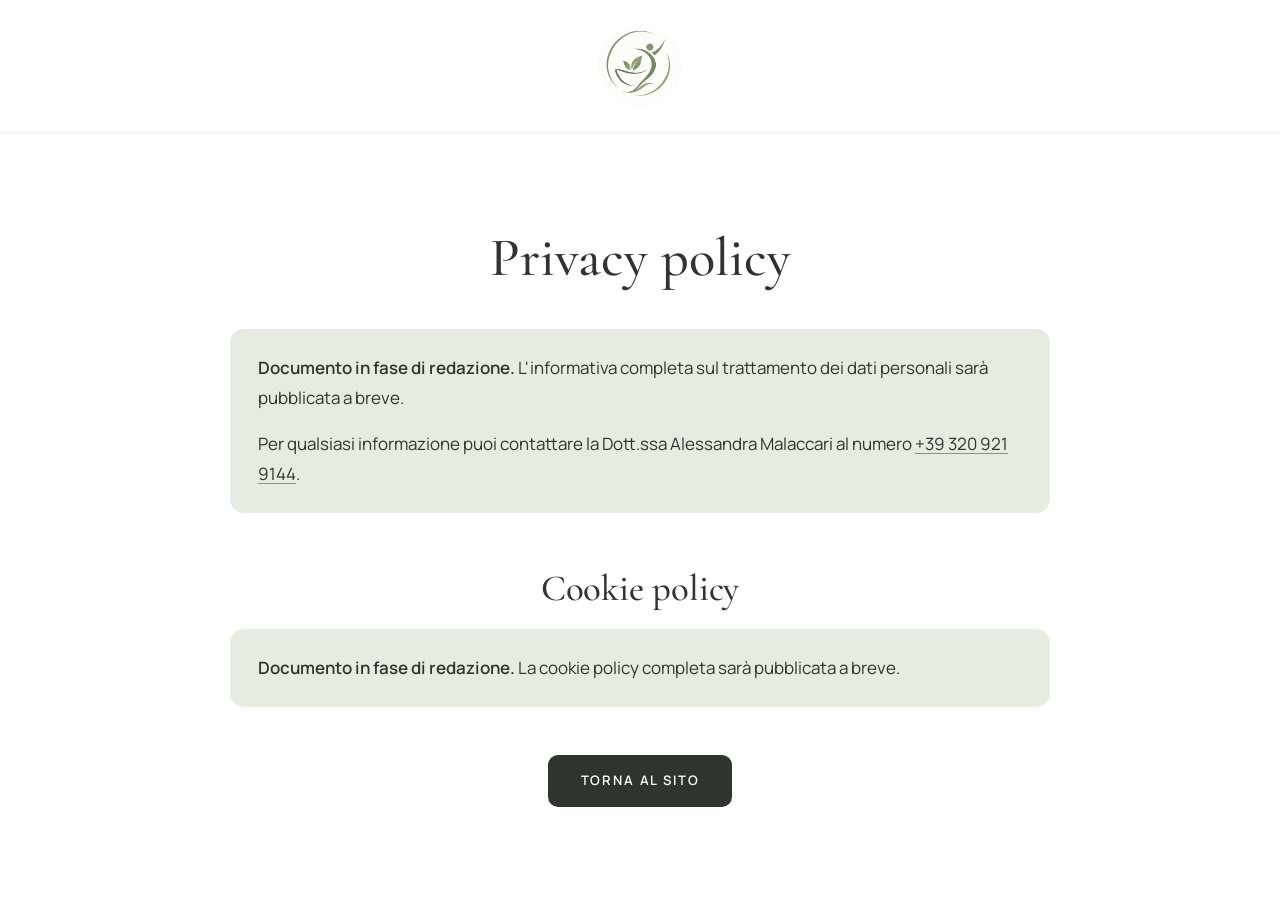
<file: privacy.html>
<!doctype html>
<html lang="it">
<head>
  <meta charset="utf-8">
  <meta name="viewport" content="width=device-width, initial-scale=1">
  <title>Privacy e cookie policy | Dott.ssa Alessandra Malaccari</title>
  <meta name="robots" content="noindex">
  <link rel="icon" type="image/png" href="assets/img/logo-simbolo-alessandra-malaccari-320.png">
  <link rel="preconnect" href="https://fonts.googleapis.com">
  <link rel="preconnect" href="https://fonts.gstatic.com" crossorigin>
  <link href="https://fonts.googleapis.com/css2?family=Cormorant+Garamond:ital,wght@0,500;0,600;1,500&family=Manrope:wght@400;500;600&display=swap" rel="stylesheet">
  <link rel="stylesheet" href="assets/css/style.css">
  <style>
    .legal { padding-block: clamp(3rem, 8vw, 6rem); }
    .legal h1 { font-family: var(--font-serif); font-weight: 500; font-size: clamp(2.2rem, 1.6rem + 2.6vw, 3.4rem); line-height: 1.1; text-align: center; margin-bottom: 2.5rem; }
    .legal h2 { font-size: clamp(1.7rem, 1.4rem + 1.2vw, 2.3rem); text-align: center; margin: 3.5rem 0 1.25rem; }
    .legal .notice { background: var(--sage); border-radius: var(--radius); padding: 1.5rem 1.75rem; margin-bottom: 1.5rem; }
    .legal .back { display: flex; justify-content: center; margin-top: 3rem; }
    .legal-head { display: flex; justify-content: center; padding: 1.5rem var(--gutter); border-bottom: 1px solid var(--line-soft); }
    .legal-head img { width: 84px; height: 84px; border-radius: 50%; }
  </style>
</head>
<body>
  <header class="legal-head">
    <a href="index.html" aria-label="Torna alla home page"><img src="assets/img/logo-simbolo-alessandra-malaccari-320.png" width="320" height="320" alt="Logo Dott.ssa Alessandra Malaccari, Biologa Nutrizionista"></a>
  </header>
  <main class="legal container container-narrow">
    <h1>Privacy policy</h1>
    <!-- DA CONFIGURARE: sostituire con l'informativa privacy reale (GDPR – Reg. UE 2016/679), redatta da un consulente,
         con titolare del trattamento, recapiti ufficiali, finalità, basi giuridiche, tempi di conservazione e diritti dell'interessato. -->
    <div class="notice">
      <p><strong>Documento in fase di redazione.</strong> L'informativa completa sul trattamento dei dati personali sarà pubblicata a breve.</p>
      <p>Per qualsiasi informazione puoi contattare la Dott.ssa Alessandra Malaccari al numero <a href="tel:+393209219144">+39 320 921 9144</a>.</p>
    </div>

    <h2 id="cookie">Cookie policy</h2>
    <!-- DA CONFIGURARE: sostituire con la cookie policy reale. Il sito utilizza Google Fonts e immagini da images.unsplash.com:
         valutare l'hosting locale di font e immagini per evitare trasferimenti di dati a terze parti. -->
    <div class="notice">
      <p><strong>Documento in fase di redazione.</strong> La cookie policy completa sarà pubblicata a breve.</p>
    </div>

    <div class="back"><a class="btn btn-primary" href="index.html">Torna al sito</a></div>
  </main>
</body>
</html>
</file>
<file: assets/css/style.css>
/* ==========================================================
   Dott.ssa Alessandra Malaccari — Biologa Nutrizionista
   Natural editorial × Modern nutrition × Soft luxury
   ========================================================== */

:root {
  /* Palette obbligatoria */
  --white: #FFFFFF;
  --ivory: #F8F7F2;
  --sage: #E6EDE0;
  --olive: #879875;
  --terracotta: #C47F61;
  --ink: #30342F;

  /* Derivati per testo (stessa tinta antracite, opacità ridotta per gerarchia) */
  --ink-soft: rgba(48, 52, 47, .82);
  --line: rgba(135, 152, 117, .45);
  --line-soft: rgba(48, 52, 47, .1);

  --font-serif: "Cormorant Garamond", "Cormorant", Georgia, "Times New Roman", serif;
  --font-sans: "Manrope", system-ui, -apple-system, "Segoe UI", Roboto, sans-serif;

  --container: 1200px;
  --gutter: clamp(1rem, 4vw, 2.5rem);
  --section-y: clamp(4.5rem, 9vw, 8rem);
  --radius: 14px;
  --radius-sm: 10px;
  --header-h: 84px;
  --shadow: 0 1px 2px rgba(48, 52, 47, .04), 0 10px 30px -18px rgba(48, 52, 47, .18);
  --shadow-hover: 0 2px 4px rgba(48, 52, 47, .05), 0 22px 40px -24px rgba(48, 52, 47, .28);
  --ease: cubic-bezier(.22, .61, .36, 1);
}

/* ---------- Base ---------- */
*, *::before, *::after { box-sizing: border-box; }

html {
  scroll-behavior: smooth;
  scroll-padding-top: calc(var(--header-h) + 8px);
  -webkit-text-size-adjust: 100%;
}

body {
  margin: 0;
  background: var(--white);
  color: var(--ink);
  font-family: var(--font-sans);
  font-size: clamp(1rem, .96rem + .2vw, 1.0625rem);
  line-height: 1.75;
  font-weight: 400;
  -webkit-font-smoothing: antialiased;
  text-rendering: optimizeLegibility;
  font-variant-numeric: lining-nums;
  overflow-x: hidden;
}

img, svg { display: block; max-width: 100%; }
img { height: auto; }

h1, h2, h3 { margin: 0; color: var(--ink); }
p { margin: 0 0 1em; }
p:last-child { margin-bottom: 0; }
ul, ol { margin: 0; padding: 0; list-style: none; }
strong { font-weight: 600; }

a { color: var(--ink); text-decoration-color: var(--olive); text-decoration-thickness: 1px; text-underline-offset: 3px; transition: color .25s var(--ease), text-decoration-color .25s var(--ease); }
a:hover { text-decoration-color: var(--terracotta); }

:focus-visible {
  outline: 2px solid var(--ink);
  outline-offset: 3px;
  border-radius: 4px;
}

.sr-only {
  position: absolute !important; width: 1px; height: 1px; padding: 0; margin: -1px;
  overflow: hidden; clip: rect(0 0 0 0); white-space: nowrap; border: 0;
}

.skip-link {
  position: absolute; left: 1rem; top: -100px; z-index: 200;
  background: var(--ink); color: var(--white); padding: .75rem 1.25rem; border-radius: 8px;
  text-decoration: none; font-weight: 600;
}
.skip-link:focus { top: 1rem; }

.container {
  width: 100%;
  max-width: calc(var(--container) + var(--gutter) * 2);
  margin-inline: auto;
  padding-inline: var(--gutter);
}
.container-narrow { max-width: calc(820px + var(--gutter) * 2); }

/* ---------- Tipografia ---------- */
.eyebrow {
  display: inline-flex;
  align-items: center;
  justify-content: center;
  gap: .9rem;
  margin: 0 0 1.1rem;
  font-family: var(--font-sans);
  font-size: .78rem;
  font-weight: 600;
  letter-spacing: .2em;
  text-transform: uppercase;
  color: var(--ink);
}
.eyebrow::before,
.eyebrow::after {
  content: "";
  width: 28px;
  height: 1px;
  background: var(--olive);
  flex: none;
}

h2 {
  font-family: var(--font-serif);
  font-weight: 500;
  font-size: clamp(2.15rem, 1.6rem + 2.4vw, 3.5rem);
  line-height: 1.1;
  letter-spacing: -.005em;
}
h2 em, .hero-title em {
  font-style: italic;
  font-weight: 500;
  color: var(--terracotta);
}
.bg-ivory h2 em, .bg-sage h2 em { color: var(--ink); }

h3 {
  font-family: var(--font-serif);
  font-weight: 600;
  font-size: clamp(1.45rem, 1.3rem + .6vw, 1.75rem);
  line-height: 1.2;
}

.section { padding-block: var(--section-y); position: relative; }
.bg-white { background: var(--white); }
.bg-ivory { background: var(--ivory); }
.bg-sage  { background: var(--sage); }

.section-head {
  text-align: center;
  max-width: 760px;
  margin: 0 auto clamp(2.75rem, 5vw, 4.25rem);
}
.section-lead {
  margin: 1.4rem auto 0;
  max-width: 640px;
  color: var(--ink-soft);
  font-size: clamp(1.02rem, .98rem + .2vw, 1.125rem);
}
.section-cta {
  display: flex;
  justify-content: center;
  margin-top: clamp(2.75rem, 5vw, 4rem);
}

/* ---------- Pulsanti ---------- */
.btn {
  display: inline-flex;
  align-items: center;
  justify-content: center;
  gap: .6rem;
  min-height: 52px;
  padding: .95rem 2rem;
  border-radius: 10px;
  border: 1px solid transparent;
  font-family: var(--font-sans);
  font-size: .82rem;
  font-weight: 600;
  letter-spacing: .14em;
  text-transform: uppercase;
  text-decoration: none;
  line-height: 1.2;
  text-align: center;
  cursor: pointer;
  transition: background-color .3s var(--ease), color .3s var(--ease), border-color .3s var(--ease), transform .3s var(--ease), box-shadow .3s var(--ease);
}
.btn-primary { background: var(--ink); color: var(--white); }
.btn-primary:hover { background: #22251f; transform: translateY(-1px); box-shadow: 0 10px 22px -14px rgba(48,52,47,.6); }
.btn-ghost { background: transparent; color: var(--ink); border-color: rgba(48,52,47,.35); }
.btn-ghost:hover { border-color: var(--ink); background: rgba(255,255,255,.6); }
.btn:focus-visible { outline: 2px solid var(--ink); outline-offset: 3px; }
.btn-primary:focus-visible { box-shadow: 0 0 0 3px var(--white); }
.btn-sm { min-height: 44px; padding: .7rem 1.25rem; font-size: .74rem; }
.btn-block { width: 100%; }
.btn svg { width: 20px; height: 20px; flex: none; }

/* ---------- 1. Header ---------- */
.site-header {
  position: sticky;
  top: 0;
  z-index: 100;
  background: rgba(255, 255, 255, .92);
  -webkit-backdrop-filter: saturate(140%) blur(12px);
  backdrop-filter: saturate(140%) blur(12px);
  border-bottom: 1px solid transparent;
  transition: border-color .3s var(--ease), box-shadow .3s var(--ease);
}
.site-header.is-scrolled { border-bottom-color: var(--line-soft); box-shadow: 0 6px 24px -20px rgba(48,52,47,.35); }

.header-inner {
  display: flex;
  align-items: center;
  gap: 1.5rem;
  height: var(--header-h);
  max-width: calc(1320px + var(--gutter) * 2);
  margin-inline: auto;
  padding-inline: var(--gutter);
}

.brand {
  display: flex;
  align-items: center;
  gap: .85rem;
  text-decoration: none;
  flex: none;
  min-width: 0;
}
.brand-logo { width: 62px; height: 62px; border-radius: 50%; }
.brand-text { display: flex; flex-direction: column; line-height: 1.15; }
.brand-name {
  font-family: var(--font-serif);
  font-weight: 600;
  font-size: 1.22rem;
  color: var(--ink);
  white-space: nowrap;
}
.brand-role {
  font-size: .68rem;
  font-weight: 600;
  letter-spacing: .18em;
  text-transform: uppercase;
  color: var(--ink-soft);
  margin-top: .2rem;
}

.main-nav { margin-left: auto; }
.main-nav ul { display: flex; align-items: center; gap: clamp(.9rem, 1.4vw, 1.6rem); }
.main-nav a {
  position: relative;
  font-size: .9rem;
  font-weight: 500;
  color: var(--ink);
  text-decoration: none;
  padding-block: .4rem;
  white-space: nowrap;
}
.main-nav ul a::after {
  content: "";
  position: absolute; left: 0; right: 0; bottom: 0;
  height: 1px; background: var(--terracotta);
  transform: scaleX(0); transform-origin: left;
  transition: transform .35s var(--ease);
}
.main-nav ul a:hover::after,
.main-nav ul a.is-active::after { transform: scaleX(1); }
.nav-cta-mobile { display: none; }
.main-nav .nav-cta-mobile { color: var(--white); }
.header-cta { flex: none; }

.nav-toggle {
  display: none;
  flex: none;
  margin-left: auto;
  width: 48px; height: 48px;
  border: 1px solid var(--line-soft);
  border-radius: 10px;
  background: var(--white);
  cursor: pointer;
  align-items: center; justify-content: center;
}
.nav-toggle-lines { display: grid; gap: 5px; width: 20px; }
.nav-toggle-lines span { display: block; height: 1.5px; background: var(--ink); border-radius: 2px; transition: transform .3s var(--ease), opacity .3s var(--ease); }
.nav-toggle[aria-expanded="true"] .nav-toggle-lines span:nth-child(1) { transform: translateY(6.5px) rotate(45deg); }
.nav-toggle[aria-expanded="true"] .nav-toggle-lines span:nth-child(2) { opacity: 0; }
.nav-toggle[aria-expanded="true"] .nav-toggle-lines span:nth-child(3) { transform: translateY(-6.5px) rotate(-45deg); }

/* Desktop: logo + nome e qualifica + 8 voci in riga + CTA a destra */
@media (min-width: 992px) {
  .header-inner { gap: 1.25rem; }
  .brand { gap: .7rem; }
  .brand-logo { width: 56px; height: 56px; }
  .brand-name { font-size: 1.12rem; }
  .brand-role { font-size: .6rem; letter-spacing: .16em; white-space: nowrap; }
  .main-nav ul { gap: clamp(.75rem, 1.05vw, 1.3rem); }
  .main-nav a { font-size: .84rem; }
}
@media (min-width: 992px) and (max-width: 1365px) {
  .header-inner { gap: .9rem; padding-inline: clamp(.9rem, 1.6vw, 1.5rem); }
  .brand { gap: .55rem; }
  .brand-logo { width: 48px; height: 48px; }
  .brand-name { font-size: 1.02rem; white-space: nowrap; }
  .brand-role { font-size: .54rem; letter-spacing: .12em; margin-top: .2rem; }
  .main-nav ul { gap: clamp(.55rem, .9vw, .95rem); }
  .main-nav a { font-size: .77rem; }
  .header-cta { padding: .6rem .8rem; font-size: .62rem; letter-spacing: .08em; }
}
/* Laptop piccoli: tutto più compatto perché il nome resti su una riga */
@media (min-width: 992px) and (max-width: 1150px) {
  .header-inner { gap: .6rem; padding-inline: .85rem; }
  .brand { gap: .45rem; }
  .brand-logo { width: 42px; height: 42px; }
  .brand-name { font-size: .9rem; }
  .brand-role { font-size: .5rem; letter-spacing: .1em; }
  .main-nav ul { gap: .5rem; }
  .main-nav a { font-size: .72rem; }
  .header-cta { padding: .55rem .65rem; font-size: .58rem; letter-spacing: .06em; }
}
/* Mobile e tablet: menu burger con voci e CTA */
@media (max-width: 991px) {
  :root { --header-h: 76px; }
  .brand-logo { width: 56px; height: 56px; }
  .header-cta { display: none; }
  .nav-toggle { display: inline-flex; }
  .main-nav {
    position: fixed;
    inset: var(--header-h) 0 auto 0;
    max-height: calc(100dvh - var(--header-h));
    overflow-y: auto;
    background: var(--white);
    border-top: 1px solid var(--line-soft);
    box-shadow: 0 24px 40px -28px rgba(48,52,47,.35);
    padding: 1rem var(--gutter) 2rem;
    opacity: 0;
    visibility: hidden;
    transform: translateY(-8px);
    transition: opacity .3s var(--ease), transform .3s var(--ease), visibility 0s linear .3s;
  }
  .main-nav.is-open { opacity: 1; visibility: visible; transform: none; transition-delay: 0s; }
  .main-nav ul { flex-direction: column; align-items: stretch; gap: 0; }
  .main-nav ul li { border-bottom: 1px solid var(--line-soft); }
  .main-nav ul a { display: block; padding: 1rem .25rem; font-size: 1.05rem; text-align: center; }
  .main-nav ul a::after { display: none; }
  .nav-cta-mobile { display: flex; width: 100%; margin-top: 1.5rem; }
}
@media (max-width: 420px) {
  .header-inner { gap: .75rem; }
  .brand { gap: .6rem; flex: 0 1 auto; }
  .brand-logo { width: 50px; height: 50px; }
  .brand-name { font-size: 1.02rem; white-space: normal; }
  .brand-role { font-size: .6rem; letter-spacing: .14em; }
}
@media (max-width: 340px) {
  .brand-role { display: none; }
}

/* ---------- 2. Hero ---------- */
.hero {
  position: relative;
  display: flex;
  align-items: center;
  min-height: clamp(560px, calc(100svh - var(--header-h)), 860px);
  padding-block: clamp(4.5rem, 10vh, 7.5rem);
  overflow: hidden;
  isolation: isolate;
  text-align: center;
}
.hero-media, .hero-overlay { position: absolute; inset: 0; z-index: -2; }
.hero-media img { width: 100%; height: 100%; object-fit: cover; object-position: center 40%; }
.hero-overlay {
  z-index: -1;
  background:
    radial-gradient(ellipse 66% 60% at 50% 50%, rgba(255,255,255,.86) 0%, rgba(255,255,255,.72) 55%, rgba(255,255,255,.58) 100%),
    linear-gradient(180deg, rgba(248,247,242,.35), rgba(255,255,255,.1));
}
.hero-content { max-width: 920px; }
.hero-title {
  font-family: var(--font-serif);
  font-weight: 500;
  font-size: clamp(2.7rem, 1.6rem + 5.4vw, 5.6rem);
  line-height: 1.02;
  letter-spacing: -.012em;
}
.hero-title em { display: inline-block; }
.hero-sprig {
  width: 120px; height: 40px;
  margin: 1.6rem auto 1.4rem;
  color: var(--olive);
}
.hero-sub {
  max-width: 640px;
  margin: 0 auto;
  font-size: clamp(1.03rem, .98rem + .3vw, 1.2rem);
  color: var(--ink);
  line-height: 1.75;
}
.hero-actions {
  display: flex;
  flex-wrap: wrap;
  justify-content: center;
  gap: 1rem;
  margin-top: 2.4rem;
}

/* ---------- 3. Chi sono ---------- */
.bg-white { --bg: var(--white); }
.bg-ivory { --bg: var(--ivory); }
.bg-sage  { --bg: var(--sage); }

.about {
  display: grid;
  grid-template-columns: minmax(0, 4fr) minmax(0, 6fr);
  grid-template-areas:
    "head head"
    "photo text";
  column-gap: clamp(2.5rem, 6vw, 5.5rem);
  align-items: center;
}
.about-head { grid-area: head; }
.about-photo { grid-area: photo; }
.about-text { grid-area: text; }

.about-photo {
  position: relative;
  margin: 0;
  justify-self: center;
  width: min(100%, 340px);
  aspect-ratio: 1;
}
.about-photo img {
  position: relative;
  width: 100%;
  height: 100%;
  border-radius: 50%;
  object-fit: cover;
}
.about-arc {
  position: absolute;
  inset: -8%;
  width: 116%;
  height: 116%;
  overflow: visible;
  color: var(--olive);
  pointer-events: none;
}
.about-text { max-width: 580px; }
.about-text p { color: var(--ink-soft); }
.about-text strong { color: var(--ink); }
.about-quote {
  margin: 2.2rem 0 0;
  padding: 1.6rem 0 0;
  border-top: 1px solid var(--line);
  display: flex;
  gap: 1rem;
  align-items: flex-start;
}
.about-quote svg { width: 26px; height: 26px; color: var(--terracotta); flex: none; margin-top: .45rem; }
.about-quote p {
  font-family: var(--font-serif);
  font-style: italic;
  font-weight: 500;
  font-size: clamp(1.5rem, 1.25rem + 1vw, 1.95rem);
  line-height: 1.3;
  color: var(--ink);
}

/* Mobile: foto sopra al mini-titolo */
@media (max-width: 860px) {
  .about {
    grid-template-columns: 1fr;
    grid-template-areas: "photo" "head" "text";
  }
  .about-photo { width: min(62%, 230px); margin-bottom: 2.75rem; }
  .about-head { margin-bottom: 2.25rem; }
  .about-text { margin-inline: auto; }
}

/* ---------- 4. A chi mi rivolgo ---------- */
.target-grid {
  display: grid;
  grid-template-columns: repeat(3, minmax(0, 1fr));
  gap: clamp(1.25rem, 2.5vw, 2rem);
}
.target-card {
  position: relative;
  background: var(--white);
  border: 1px solid var(--line-soft);
  border-radius: var(--radius);
  padding: clamp(2rem, 3vw, 2.75rem) clamp(1.6rem, 2.6vw, 2.4rem);
  text-align: center;
  box-shadow: var(--shadow);
  transition: transform .45s var(--ease), box-shadow .45s var(--ease);
}
.target-card::before {
  content: "";
  position: absolute;
  top: 0; left: 50%;
  width: 44px; height: 2px;
  background: var(--terracotta);
  transform: translateX(-50%);
  border-radius: 0 0 2px 2px;
}
.target-card:hover { transform: translateY(-4px); box-shadow: var(--shadow-hover); }
.target-icon {
  display: grid;
  place-items: center;
  width: 72px; height: 72px;
  margin: 0 auto 1.5rem;
  border-radius: 50%;
  background: var(--sage);
  color: var(--olive);
}
.target-icon svg { width: 38px; height: 38px; }
.target-card h3 { margin-bottom: .9rem; }
.target-card p { color: var(--ink-soft); font-size: .98rem; }

@media (max-width: 900px) {
  .target-grid { grid-template-columns: 1fr; max-width: 560px; margin-inline: auto; }
}

/* ---------- 5. Approccio: composizione orbitale ---------- */
.section-approach { overflow: hidden; }

.philosophy {
  display: grid;
  grid-template-columns: minmax(0, 1fr) auto minmax(0, 1fr);
  align-items: center;
  gap: clamp(2rem, 4vw, 3.5rem);
  max-width: 1160px;
  margin-inline: auto;
}
.philo-list {
  display: grid;
  gap: clamp(3rem, 7vw, 6rem);
}
.philo-item { position: relative; transition: transform .5s var(--ease); }
.philo-list--left .philo-item { text-align: right; padding-right: 2.75rem; }
.philo-list--right .philo-item { text-align: left; padding-left: 2.75rem; }

/* bullet: piccolo cerchio con cuore terracotta + filo verso l'orbita */
.philo-bullet {
  position: absolute;
  top: .8rem;
  width: 13px; height: 13px;
  border-radius: 50%;
  border: 1px solid var(--olive);
  background: var(--sage);
}
.philo-bullet::after {
  content: "";
  position: absolute; inset: 3px;
  border-radius: 50%;
  background: var(--terracotta);
  transition: transform .4s var(--ease);
}
.philo-bullet::before {
  content: "";
  position: absolute;
  top: 50%;
  width: clamp(1.5rem, 3vw, 3rem);
  height: 1px;
  background: var(--olive);
  opacity: .6;
}
.philo-list--left .philo-bullet { right: 0; }
.philo-list--left .philo-bullet::before { left: calc(100% + 4px); }
.philo-list--right .philo-bullet { left: 0; }
.philo-list--right .philo-bullet::before { right: calc(100% + 4px); }

.philo-item h3 {
  font-size: clamp(2rem, 1.6rem + 1.4vw, 2.75rem);
  font-weight: 500;
  line-height: 1.05;
}
.philo-tag {
  margin: .55rem 0 .9rem;
  font-size: .74rem;
  font-weight: 600;
  letter-spacing: .22em;
  text-transform: uppercase;
  color: var(--ink);
}
.philo-item p:last-child { color: var(--ink-soft); max-width: 340px; display: inline-block; }
.philo-item:hover .philo-bullet::after { transform: scale(1.35); }
.philo-list--left .philo-item:hover { transform: translateX(-4px); }
.philo-list--right .philo-item:hover { transform: translateX(4px); }

.philo-orbit {
  position: relative;
  margin: 0;
  width: clamp(300px, 30vw, 380px);
  aspect-ratio: 1;
  display: grid;
  place-items: center;
}
.orbit-svg { position: absolute; inset: 0; width: 100%; height: 100%; overflow: visible; }
.orbit-ring {
  fill: none;
  stroke: var(--olive);
  stroke-width: 1;
}
.orbit-ring:first-child {
  stroke-dasharray: 1;
  stroke-dashoffset: 0;
  transform: rotate(-90deg);
  transform-origin: 200px 200px;
}
.orbit-ring--inner { stroke: var(--terracotta); stroke-dasharray: 1 7; opacity: .55; }
.js .philo-orbit .orbit-ring:first-child { stroke-dashoffset: 1; transition: stroke-dashoffset 2.2s var(--ease) .2s; }
.js .philo-orbit.is-visible .orbit-ring:first-child { stroke-dashoffset: 0; }
.orbit-dot {
  fill: var(--sage);
  stroke: var(--olive);
  stroke-width: 1;
  transform-box: fill-box;
  transform-origin: center;
  transition: fill .4s var(--ease), transform .4s var(--ease);
}
.orbit-dot.is-lit { fill: var(--terracotta); stroke: var(--terracotta); transform: scale(1.5); }

.philo-orbit img {
  position: relative;
  width: 76%;
  aspect-ratio: 1;
  border-radius: 50%;
  object-fit: cover;
  filter: saturate(.82);
  box-shadow: 0 30px 60px -36px rgba(48, 52, 47, .45);
}
.orbit-sprig {
  position: absolute;
  bottom: -6%;
  left: 50%;
  width: 120px; height: 40px;
  transform: translateX(-50%);
  color: var(--olive);
}

.approach-closing {
  max-width: 760px;
  margin: clamp(3.5rem, 7vw, 5.5rem) auto 0;
  text-align: center;
  font-family: var(--font-serif);
  font-weight: 500;
  font-size: clamp(1.55rem, 1.25rem + 1.3vw, 2.25rem);
  line-height: 1.3;
}
.approach-closing em { color: var(--ink); }

@media (max-width: 991px) {
  .philosophy { grid-template-columns: 1fr; gap: 0; max-width: 560px; }
  .philo-orbit { order: -1; width: min(72vw, 300px); margin: 0 auto 3.5rem; }
  .philo-list { gap: 0; }
  .philo-list--left .philo-item,
  .philo-list--right .philo-item {
    text-align: left;
    padding: 1.9rem 0 1.9rem 2.25rem;
    border-top: 1px solid var(--line);
  }
  .philo-list--right .philo-item:last-child { border-bottom: 1px solid var(--line); }
  .philo-list--left .philo-bullet,
  .philo-list--right .philo-bullet { left: 0; right: auto; top: 2.65rem; }
  .philo-bullet::before { display: none; }
  .philo-item p:last-child { max-width: none; }
  .philo-list--left .philo-item:hover,
  .philo-list--right .philo-item:hover { transform: none; }
}

/* ---------- 6. Servizi ---------- */
.services-grid {
  display: grid;
  grid-template-columns: repeat(3, minmax(0, 1fr));
  gap: clamp(1rem, 1.8vw, 1.5rem);
  align-items: stretch;
  max-width: 1040px;
  margin-inline: auto;
}
.service-card {
  display: flex;
  flex-direction: column;
  height: 100%;
  background: var(--ivory);
  border: 1px solid rgba(135, 152, 117, .22);
  border-radius: var(--radius);
  overflow: hidden;
  box-shadow: var(--shadow);
  transition: transform .45s var(--ease), box-shadow .45s var(--ease);
}
.service-card:hover { transform: translateY(-4px); box-shadow: var(--shadow-hover); }
.service-media {
  aspect-ratio: 2 / 1;
  overflow: hidden;
  background: var(--sage);
}
.service-media img {
  width: 100%; height: 100%;
  object-fit: cover;
  transition: transform .9s var(--ease);
}
.service-card:hover .service-media img { transform: scale(1.035); }
.service-body {
  flex: 1;
  display: flex;
  flex-direction: column;
  padding: 1.35rem 1.4rem 1.6rem;
  border-top: 2px solid var(--terracotta);
}
.service-body h3 { font-size: clamp(1.4rem, 1.3rem + .4vw, 1.6rem); margin-bottom: .35rem; }
.service-body p { color: var(--ink-soft); font-size: .875rem; line-height: 1.6; }
.service-body .service-lead {
  font-family: var(--font-serif);
  font-style: italic;
  font-size: 1.05rem;
  line-height: 1.4;
  color: var(--ink);
  padding-bottom: 1rem;
  margin-bottom: 1rem;
  border-bottom: 1px solid var(--line);
}
.service-points { display: grid; gap: .8rem; }
.service-points li { position: relative; padding-left: 1.2rem; }
.service-points li::before {
  content: "";
  position: absolute;
  left: 0; top: .5rem;
  width: 7px; height: 7px;
  border-radius: 50%;
  border: 1px solid var(--olive);
  background: var(--sage);
}
.service-points h4 {
  margin: 0 0 .3rem;
  font-family: var(--font-sans);
  font-size: .88rem;
  font-weight: 600;
  line-height: 1.4;
  color: var(--ink);
}
.service-points p { margin: 0; }
.service-body .service-note {
  margin-top: auto;
  padding-top: 1.1rem;
  font-family: var(--font-serif);
  font-style: italic;
  font-size: 1rem;
  color: var(--ink);
}

@media (max-width: 1100px) {
  .services-grid { grid-template-columns: 1fr; max-width: 480px; }
  .service-media { aspect-ratio: 16 / 9; }
}

/* ---------- 7. Come funziona: timeline animata allo scroll ---------- */
.timeline {
  --p: 0;
  position: relative;
  max-width: 1160px;
  margin-inline: auto;
}
.timeline-track {
  position: absolute;
  top: 36px;
  left: 12.5%;
  right: 12.5%;
  height: 1px;
  background: rgba(135, 152, 117, .3);
}
.timeline-fill {
  position: absolute;
  inset: 0;
  background: linear-gradient(90deg, var(--olive), var(--terracotta));
  transform-origin: left center;
  transform: scaleX(var(--p));
}
.timeline-tip {
  position: absolute;
  top: 50%;
  left: calc(var(--p) * 100%);
  width: 26px; height: 26px;
  margin: -13px 0 0 -13px;
  display: grid;
  place-items: center;
  border-radius: 50%;
  background: var(--bg, var(--ivory));
  color: var(--terracotta);
  opacity: calc(var(--p) * 20);
}
.timeline-tip svg { width: 18px; height: 18px; transform: rotate(45deg); }

.timeline-steps {
  position: relative;
  display: grid;
  grid-template-columns: repeat(4, minmax(0, 1fr));
  gap: clamp(1.25rem, 3vw, 2.5rem);
}
.step { position: relative; text-align: center; }
.step-num {
  position: relative;
  display: grid;
  place-items: center;
  width: 72px; height: 72px;
  margin: 0 auto 1.6rem;
  border-radius: 50%;
  background: var(--bg, var(--ivory));
  border: 1px solid rgba(135, 152, 117, .5);
  font-family: var(--font-serif);
  font-size: 1.55rem;
  font-weight: 600;
  color: rgba(48, 52, 47, .45);
  transition: color .5s var(--ease), border-color .5s var(--ease), background-color .5s var(--ease), transform .5s var(--ease);
}
.step-num::before,
.step-num::after {
  content: "";
  position: absolute;
  inset: -1px;
  border-radius: 50%;
  border: 1px solid var(--terracotta);
  opacity: 0;
  pointer-events: none;
}
.js .step h3, .js .step p {
  opacity: .35;
  transform: translateY(8px);
  transition: opacity .6s var(--ease), transform .6s var(--ease);
}
.step h3 { margin-bottom: .8rem; }
.step p { color: var(--ink-soft); max-width: 270px; margin-inline: auto; }

.step.is-active .step-num {
  color: var(--white);
  background: var(--ink);
  border-color: var(--ink);
  transform: scale(1.04);
}
.step.is-active .step-num::before { animation: ripple 1.4s var(--ease) 1 both; }
.step.is-active .step-num::after { animation: ripple 1.4s var(--ease) .25s 1 both; }
.step.is-active h3, .step.is-active p { opacity: 1; transform: none; }
.step.is-active h3 { transition-delay: .1s; }
.step.is-active p { transition-delay: .2s; }

@keyframes ripple {
  0%   { opacity: .9; transform: scale(1); }
  100% { opacity: 0;  transform: scale(1.7); }
}

@media (max-width: 860px) {
  .timeline { max-width: 560px; }
  .timeline-track { top: 36px; bottom: 36px; left: 36px; right: auto; width: 1px; height: auto; }
  .timeline-fill { transform-origin: center top; transform: scaleY(var(--p)); background: linear-gradient(180deg, var(--olive), var(--terracotta)); }
  .timeline-tip { left: 50%; top: calc(var(--p) * 100%); }
  .timeline-steps { grid-template-columns: 1fr; gap: 0; }
  .step {
    display: grid;
    grid-template-columns: 72px 1fr;
    column-gap: 1.4rem;
    text-align: left;
    padding-bottom: 2.75rem;
  }
  .step:last-child { padding-bottom: 0; }
  .step-num { grid-row: span 2; margin: 0; }
  .step h3 { align-self: end; padding-top: .9rem; }
  .step p { margin: 0; max-width: none; }
}
@media (max-width: 380px) {
  .timeline-track { left: 28px; top: 28px; bottom: 28px; }
  .step { grid-template-columns: 56px 1fr; column-gap: 1rem; }
  .step-num { width: 56px; height: 56px; font-size: 1.3rem; }
  .step h3 { padding-top: .5rem; }
}

/* ---------- 8. Dove ricevo ---------- */
.places {
  display: grid;
  grid-template-columns: repeat(2, minmax(0, 1fr));
  gap: clamp(1rem, 2.5vw, 1.75rem);
  max-width: 720px;
  margin-inline: auto;
}
.place {
  text-align: center;
  background: var(--white);
  border-radius: var(--radius);
  padding: 2rem 1.5rem 2.1rem;
  box-shadow: var(--shadow);
  transition: transform .45s var(--ease), box-shadow .45s var(--ease);
}
.place:hover { transform: translateY(-3px); box-shadow: var(--shadow-hover); }
.place-icon { width: 36px; height: 36px; margin: 0 auto 1rem; color: var(--olive); }
.place h3 { margin-bottom: .7rem; }
.place address { font-style: normal; line-height: 1.65; }
.place address a { text-decoration-color: var(--olive); }
.place-online {
  font-family: var(--font-serif);
  font-style: italic;
  font-size: 1.45rem;
  font-weight: 500;
  line-height: 1.3;
}

@media (max-width: 560px) {
  .places { grid-template-columns: 1fr; max-width: 340px; }
}

/* ---------- 9. FAQ ---------- */
.accordion { display: grid; gap: .85rem; }
.acc-item {
  background: var(--ivory);
  border: 1px solid rgba(135, 152, 117, .22);
  border-radius: var(--radius);
  transition: box-shadow .3s var(--ease);
}
.acc-item:hover { box-shadow: var(--shadow); }
.acc-heading { font-family: var(--font-sans); font-size: inherit; font-weight: inherit; }
.acc-trigger {
  display: flex;
  align-items: center;
  justify-content: space-between;
  gap: 1.5rem;
  width: 100%;
  padding: 1.3rem 1.5rem;
  background: none;
  border-radius: var(--radius);
  border: 0;
  text-align: left;
  font-family: var(--font-sans);
  font-size: clamp(1.02rem, .98rem + .2vw, 1.12rem);
  font-weight: 600;
  color: var(--ink);
  line-height: 1.45;
  cursor: pointer;
  transition: color .25s var(--ease);
}
.acc-trigger:hover { color: #000; }
.acc-icon {
  position: relative;
  flex: none;
  width: 34px; height: 34px;
  border: 1px solid var(--olive);
  border-radius: 50%;
  background: var(--white);
  transition: background-color .3s var(--ease), transform .35s var(--ease);
}
.acc-icon::before, .acc-icon::after {
  content: "";
  position: absolute;
  top: 50%; left: 50%;
  width: 12px; height: 1.5px;
  background: var(--ink);
  transform: translate(-50%, -50%);
  transition: transform .35s var(--ease);
}
.acc-icon::after { transform: translate(-50%, -50%) rotate(90deg); }
.acc-trigger[aria-expanded="true"] .acc-icon { background: var(--sage); }
.acc-trigger[aria-expanded="true"] .acc-icon::after { transform: translate(-50%, -50%) rotate(0deg); }
.acc-panel { overflow: hidden; }
.acc-panel p {
  padding: 0 4.5rem 1.5rem 1.5rem;
  color: var(--ink-soft);
  max-width: 760px;
}
.js .acc-panel { transition: height .4s var(--ease); }

@media (max-width: 520px) {
  .acc-trigger { padding: 1.15rem 1.1rem; gap: 1rem; }
  .acc-panel p { padding: 0 1.1rem 1.25rem; }
}

/* ---------- 10. Contatti: solo form centrale ---------- */
.contact-form {
  max-width: 600px;
  margin-inline: auto;
  background: var(--white);
  border-radius: var(--radius);
  padding: clamp(1.5rem, 4vw, 2.5rem);
  box-shadow: var(--shadow);
}
.field { margin-bottom: 1.1rem; }
.field-row { display: grid; grid-template-columns: 1fr 1fr; gap: 1rem; }
.field label {
  display: block;
  margin-bottom: .4rem;
  font-size: .88rem;
  font-weight: 600;
  color: var(--ink);
}
.field .optional { font-weight: 400; color: var(--ink-soft); }
.field input[type="text"],
.field input[type="email"],
.field input[type="tel"],
.field textarea {
  width: 100%;
  min-height: 48px;
  padding: .75rem .95rem;
  border: 1px solid rgba(48, 52, 47, .28);
  border-radius: var(--radius-sm);
  background: var(--white);
  color: var(--ink);
  font-family: var(--font-sans);
  font-size: 1rem;
  line-height: 1.5;
  transition: border-color .25s var(--ease), box-shadow .25s var(--ease);
  appearance: none;
}
.field textarea { resize: vertical; min-height: 116px; }
.field input:focus, .field textarea:focus {
  outline: none;
  border-color: var(--ink);
  box-shadow: 0 0 0 3px var(--sage);
}
.field [aria-invalid="true"] { border-color: #9a4a2c; }
.field-hint { margin-top: .45rem; font-size: .82rem; color: var(--ink-soft); line-height: 1.5; }
.field-error { margin-top: .4rem; font-size: .85rem; font-weight: 600; color: #9a4a2c; }

.field-check {
  display: grid;
  grid-template-columns: auto 1fr;
  gap: .75rem;
  align-items: start;
  margin: 1.25rem 0 1.5rem;
}
.field-check input {
  width: 22px; height: 22px;
  margin: .1rem 0 0;
  accent-color: var(--ink);
  cursor: pointer;
}
.field-check label { margin: 0; font-weight: 400; font-size: .86rem; line-height: 1.55; color: var(--ink-soft); }
.field-check .field-error { grid-column: 2; margin-top: 0; }

.hp { position: absolute !important; left: -9999px; width: 1px; height: 1px; opacity: 0; }

.form-channel { margin-top: .8rem; font-size: .8rem; color: var(--ink-soft); text-align: center; line-height: 1.5; }
.form-status { margin-top: .6rem; font-size: .95rem; font-weight: 600; text-align: center; }
.form-status:empty { display: none; }
.form-status.is-success { color: var(--ink); background: var(--sage); padding: .9rem 1rem; border-radius: var(--radius-sm); }
.form-status.is-error { color: #9a4a2c; }

@media (max-width: 520px) {
  .field-row { grid-template-columns: 1fr; gap: 0; }
}

/* ---------- 11. Footer ---------- */
.site-footer {
  background: var(--ink);
  color: var(--ivory);
  padding-top: clamp(3.5rem, 7vw, 5rem);
  font-size: .95rem;
}
.site-footer a { color: var(--ivory); text-decoration-color: rgba(230, 237, 224, .45); }
.site-footer a:hover { color: var(--white); text-decoration-color: var(--terracotta); }
.site-footer :focus-visible { outline-color: var(--ivory); }

.footer-inner {
  display: grid;
  grid-template-columns: 1.7fr 1fr 1fr;
  gap: clamp(2rem, 5vw, 4rem);
  padding-bottom: clamp(2.5rem, 5vw, 3.5rem);
}
.footer-brand { display: flex; align-items: center; gap: 1.5rem; }
.footer-brand img { width: 128px; height: 128px; border-radius: 50%; flex: none; }
.footer-name { font-family: var(--font-serif); font-size: 1.55rem; white-space: nowrap; font-weight: 500; line-height: 1.2; margin-bottom: .3rem; color: var(--white); }
.footer-role { font-size: .74rem; font-weight: 600; letter-spacing: .2em; text-transform: uppercase; color: var(--sage); margin-bottom: .6rem; }
.footer-place { color: rgba(248, 247, 242, .82); }
.footer-label {
  font-size: .74rem; font-weight: 600; letter-spacing: .2em; text-transform: uppercase;
  color: var(--sage);
  margin-bottom: 1rem;
  padding-bottom: .75rem;
  border-bottom: 1px solid rgba(135, 152, 117, .5);
}
.footer-nav ul { display: grid; grid-template-columns: 1fr 1fr; gap: .45rem 1.25rem; }
.footer-nav a, .footer-contact a { text-decoration: none; }
.footer-nav a:hover, .footer-contact a:hover { text-decoration: underline; }
.footer-contact p { margin-bottom: .45rem; color: rgba(248, 247, 242, .82); }

.footer-bottom {
  display: flex;
  flex-wrap: wrap;
  justify-content: space-between;
  gap: .75rem 2rem;
  padding-block: 1.6rem;
  border-top: 1px solid rgba(248, 247, 242, .14);
  font-size: .85rem;
  color: rgba(248, 247, 242, .75);
}
.footer-bottom p { margin: 0; }
.footer-legal { display: flex; flex-wrap: wrap; gap: 1.5rem; }

@media (max-width: 960px) {
  .footer-inner { grid-template-columns: 1fr 1fr; }
  .footer-brand { grid-column: 1 / -1; }
}
@media (max-width: 600px) {
  .footer-inner { grid-template-columns: 1fr; text-align: center; }
  .footer-brand { flex-direction: column; text-align: center; gap: 1.1rem; }
  .footer-brand img { width: 112px; height: 112px; }
  .footer-name { white-space: normal; }
  .footer-nav ul { justify-items: center; }
  .footer-bottom { flex-direction: column; align-items: center; text-align: center; }
  .footer-legal { justify-content: center; }
}

/* ---------- Animazioni ---------- */
.js .reveal {
  opacity: 0;
  transform: translateY(14px);
  transition: opacity .8s var(--ease), transform .8s var(--ease);
}
.js .reveal.is-visible { opacity: 1; transform: none; }
.js .target-grid .reveal:nth-child(2),
.js .services-grid .reveal:nth-child(2),
.js .timeline .reveal:nth-child(2) { transition-delay: .08s; }
.js .target-grid .reveal:nth-child(3),
.js .services-grid .reveal:nth-child(3),
.js .timeline .reveal:nth-child(3) { transition-delay: .16s; }
.js .services-grid .reveal:nth-child(4) { transition-delay: .24s; }

.hero-content > * { animation: heroIn 1s var(--ease) both; }
.hero-content > :nth-child(2) { animation-delay: .08s; }
.hero-content > :nth-child(3) { animation-delay: .16s; }
.hero-content > :nth-child(4) { animation-delay: .22s; }
.hero-content > :nth-child(5) { animation-delay: .28s; }
@keyframes heroIn { from { opacity: 0; transform: translateY(10px); } to { opacity: 1; transform: none; } }

@media (prefers-reduced-motion: reduce) {
  html { scroll-behavior: auto; }
  *, *::before, *::after {
    animation-duration: .01ms !important;
    animation-iteration-count: 1 !important;
    transition-duration: .01ms !important;
    transition-delay: 0s !important;
  }
  .js .reveal { opacity: 1; transform: none; }
}

/* ---------- Servizi: testo espandibile "Scopri di più" ---------- */
.service-body .service-lead {
  padding-bottom: 0;
  margin-bottom: 1.25rem;
  border-bottom: 0;
}
.service-more {
  padding-top: 1.1rem;
  margin-bottom: 1.25rem;
  border-top: 1px solid var(--line);
}
.js .service-more { overflow: hidden; transition: height .45s var(--ease); }
.service-body .service-note { margin-top: 0; padding-top: 1rem; }

.service-toggle {
  margin-top: auto;
  align-self: flex-start;
  display: inline-flex;
  align-items: center;
  gap: .7rem;
  min-height: 44px;
  padding: .35rem 0;
  background: none;
  border: 0;
  font-family: var(--font-sans);
  font-size: .74rem;
  font-weight: 600;
  letter-spacing: .16em;
  text-transform: uppercase;
  color: var(--ink);
  cursor: pointer;
}
.service-toggle-label {
  background-image: linear-gradient(var(--terracotta), var(--terracotta));
  background-size: 100% 1px;
  background-position: 0 100%;
  background-repeat: no-repeat;
  padding-bottom: 2px;
}
.service-toggle-icon {
  position: relative;
  width: 26px; height: 26px;
  border: 1px solid var(--olive);
  border-radius: 50%;
  background: var(--white);
  transition: background-color .3s var(--ease);
}
.service-toggle-icon::before,
.service-toggle-icon::after {
  content: "";
  position: absolute;
  top: 50%; left: 50%;
  width: 10px; height: 1.5px;
  background: var(--ink);
  transform: translate(-50%, -50%);
  transition: transform .35s var(--ease);
}
.service-toggle-icon::after { transform: translate(-50%, -50%) rotate(90deg); }
.service-toggle:hover .service-toggle-icon { background: var(--sage); }
.service-toggle[aria-expanded="true"] .service-toggle-icon::after { transform: translate(-50%, -50%) rotate(0deg); }
</file>
